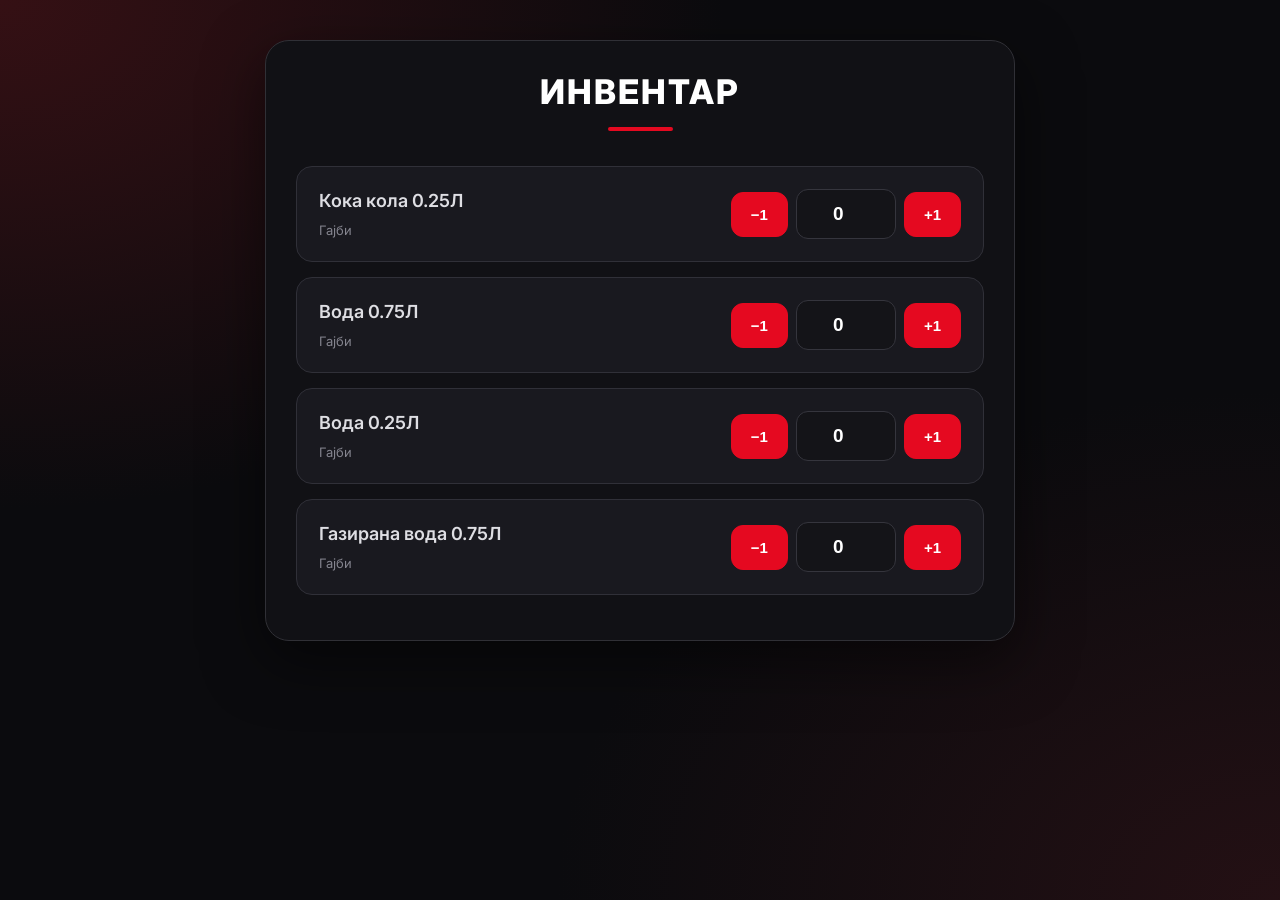
<file: magacin.html>
<!DOCTYPE html>
<html lang="mk">
<head>
    <link rel="stylesheet" href="magacin.css">
    <meta charset="UTF-8">
    <meta name="viewport" content="width=device-width, initial-scale=1.0">
    <title>Document</title>
</head>
<body>
    <div class="inventory">

    <h1>ИНВЕНТАР</h1>

    <div class="product">
        <div class="product-info">
            <p>Кока кола 0.25Л</p>
            <span>Гајби</span>
        </div>
        <div class="controls">
            <button onclick="change1()">−1</button>
            <input id="input" type="number" value="0">
            <button onclick="change2()">+1</button>
        </div>
    </div>

    <div class="product">
        <div class="product-info">
            <p>Вода 0.75Л</p>
            <span>Гајби</span>
        </div>
        <div class="controls">
            <button onclick="change3()">−1</button>
            <input id="input1" type="number" value="0">
            <button onclick="change4()">+1</button>
        </div>
    </div>

    <div class="product">
        <div class="product-info">
            <p>Вода 0.25Л</p>
            <span>Гајби</span>
        </div>
        <div class="controls">
            <button onclick="change5()">−1</button>
            <input id="malavoda" type="number" value="0">
            <button onclick="change6()">+1</button>
        </div>
    </div>

    <div class="product">
        <div class="product-info">
            <p>Газирана вода 0.75Л</p>
            <span>Гајби</span>
        </div>
        <div class="controls">
            <button onclick="change7()">−1</button>
            <input id="golema_gazirana" type="number" value="0">
            <button onclick="change8()">+1</button>
        </div>
    </div>

</div>
    


    <script src="script.js"></script>

</body>
</html>
</file>
<file: magacin.css>
@import url('https://fonts.googleapis.com/css2?family=Inter:wght@400;500;600;700;800&display=swap');

* {
    margin: 0;
    padding: 0;
    box-sizing: border-box;
}

body {
    font-family: 'Inter', sans-serif;
    background: #0b0b0e;
    color: #f5f5f7;
    padding: 40px 20px;
    min-height: 100vh;
    background-image:
        radial-gradient(ellipse at top left, #351014 0%, transparent 40%),
        radial-gradient(ellipse at bottom right, #241014 0%, transparent 40%);
}

h1 {
    text-align: center;
    font-size: 34px;
    font-weight: 800;
    letter-spacing: 2px;
    margin-bottom: 35px;
    color: white;
}

h1::after {
    content: "";
    display: block;
    width: 65px;
    height: 4px;
    background: #e50920;
    border-radius: 10px;
    margin: 15px auto 0;
}

p {
    font-size: 17px;
    font-weight: 600;
    color: #dedee3;
    margin-bottom: 12px;
}

body > input {
    width: 110px;
}

input {
    background: #141418;
    color: white;
    border: 1px solid #35353d;
    border-radius: 12px;
    padding: 13px;
    width: 100px;
    text-align: center;
    font-size: 19px;
    font-weight: 700;
    outline: none;
    transition: 0.25s;
}

input:focus {
    border-color: #e50920;
    box-shadow: 0 0 12px #e5092040;
}

button {
    border: 1px solid #e50920;
    background: #e50920;
    color: white;
    padding: 13px 19px;
    border-radius: 12px;
    font-size: 15px;
    font-weight: 700;
    cursor: pointer;
    margin-left: 7px;
    transition: 0.25s;
}

button:hover {
    background: #ff263c;
    box-shadow: 0 0 18px #e5092055;
    transform: translateY(-2px);
}

button:active {
    transform: scale(0.95);
}

hr {
    border: none;
    height: 1px;
    background: linear-gradient(
        to right,
        transparent,
        #393941,
        transparent
    );
    margin: 25px 0;
}

/* Responsive */
@media (max-width: 500px) {
    body {
        padding: 25px 15px;
    }

    h1 {
        font-size: 25px;
    }

    input {
        width: 75px;
    }

    button {
        padding: 12px 14px;
        margin-left: 3px;
    }

    p {
        font-size: 15px;
    }
}


.inventory {
    max-width: 750px;
    margin: 0 auto;
    background: #111115;
    border: 1px solid #303036;
    border-radius: 24px;
    padding: 30px;
    box-shadow: 0 20px 60px #00000080;
}

.product {
    display: flex;
    align-items: center;
    justify-content: space-between;
    gap: 15px;
    background: #19191f;
    border: 1px solid #303038;
    border-radius: 16px;
    padding: 22px;
    margin-bottom: 15px;
    transition: 0.25s;
}

.product:hover {
    border-color: #e50920;
    transform: translateY(-2px);
}

.product-info p {
    font-size: 18px;
    margin-bottom: 8px;
}

.product-info span {
    color: #85858f;
    font-size: 13px;
}

.controls {
    display: flex;
    align-items: center;
    gap: 8px;
}

.controls button {
    margin: 0;
}

@media (max-width: 550px) {
    .inventory {
        padding: 18px;
    }

    .product {
        flex-direction: column;
        align-items: stretch;
    }

    .controls {
        justify-content: space-between;
    }

    .controls input {
        flex: 1;
        min-width: 0;
    }
}
</file>
